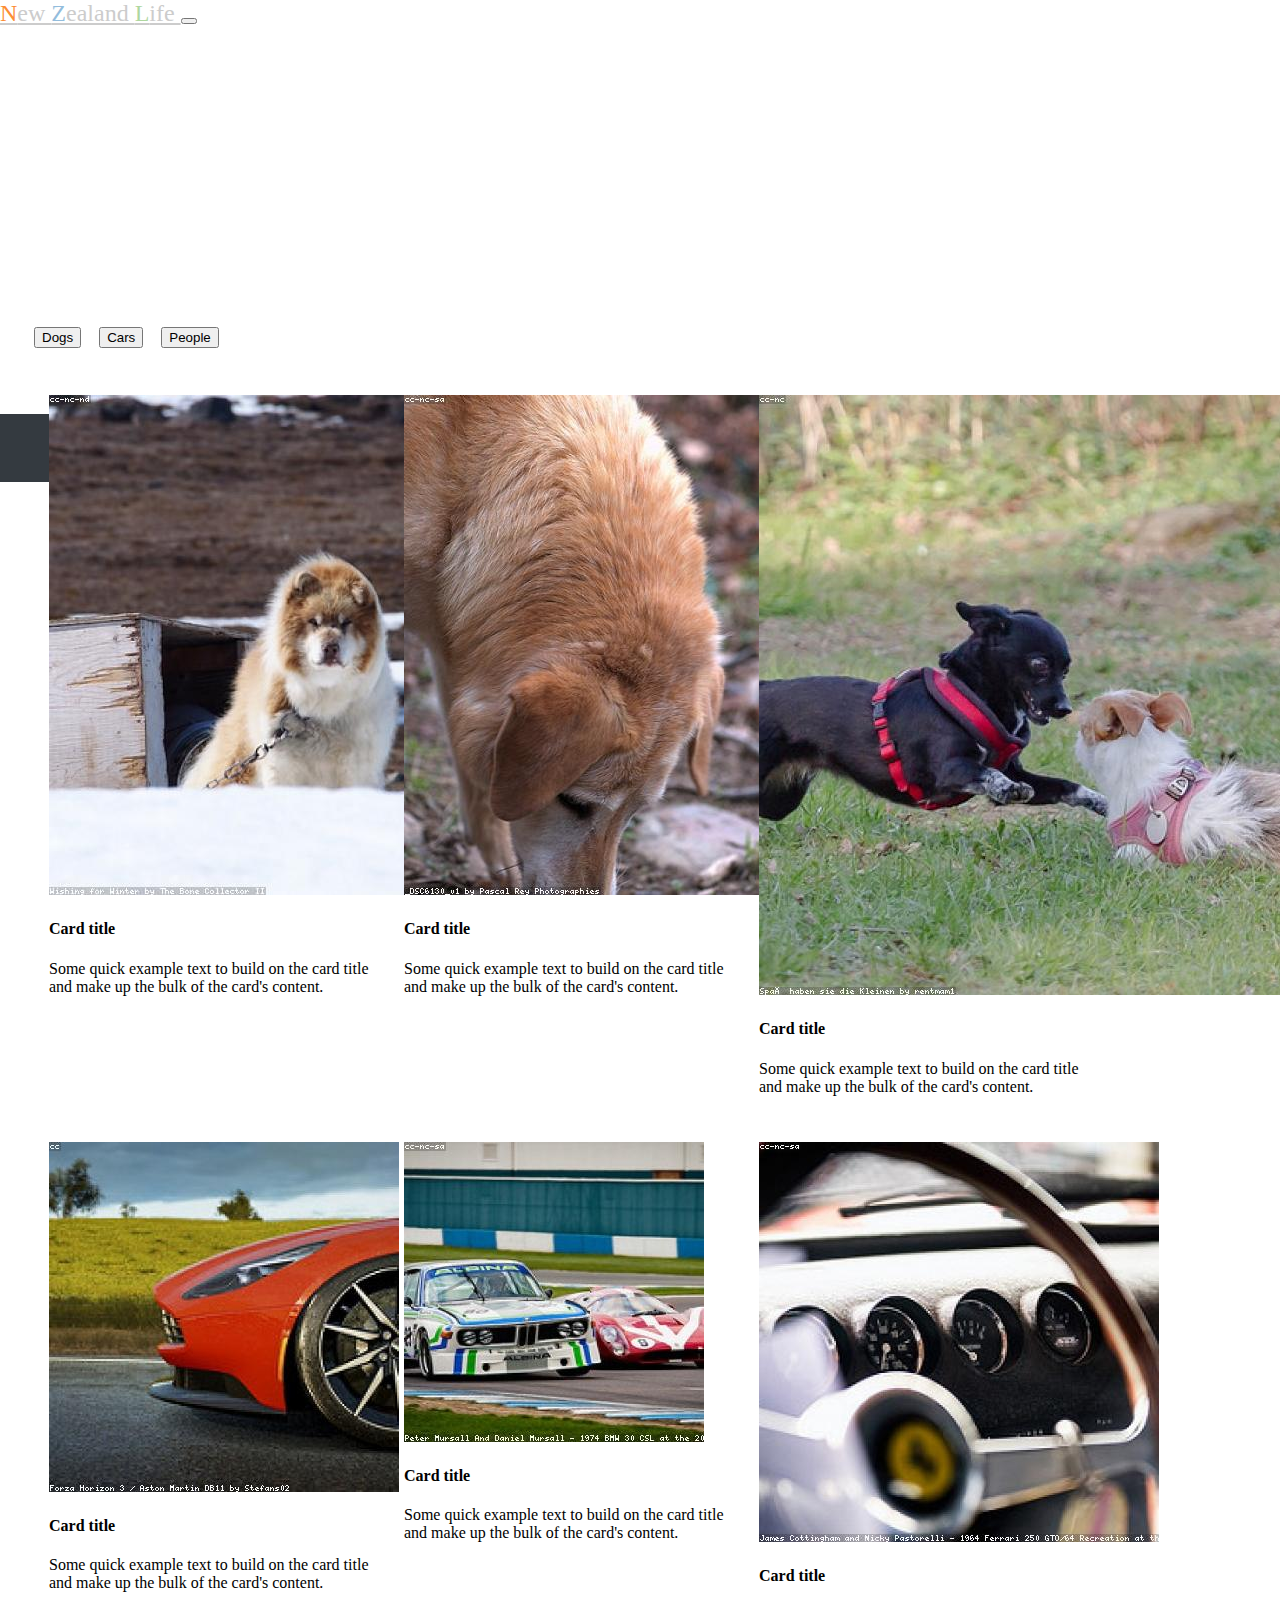
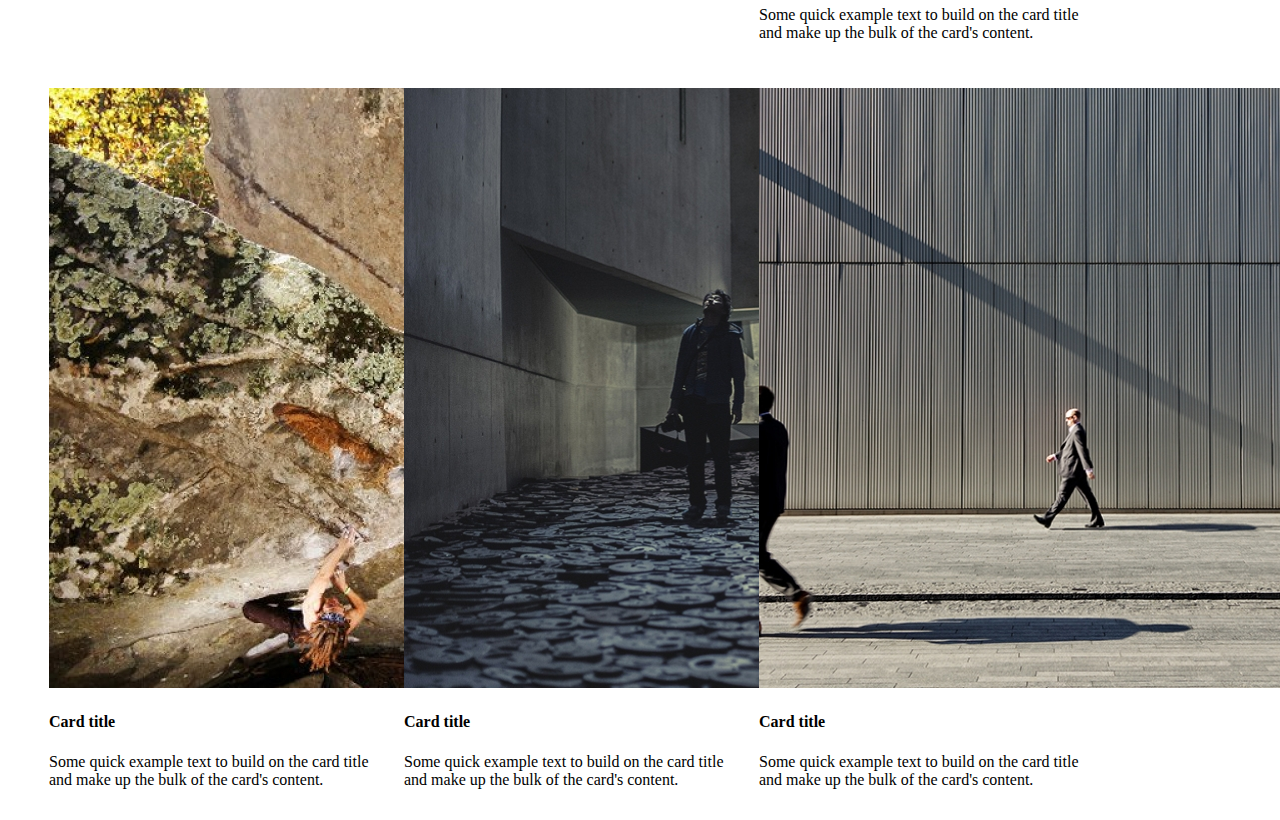
<file: bootstrap/index.html>
<!doctype html>
<html lang="en">
    <head>
        <meta charset="utf-8">
        <meta name="viewport" content="width=device-width, initial-scale=1.0, shrink-to-fit=no">
        <title>Comp5007 Assessment01 - 10013041</title>
        
        <link rel="stylesheet" href="https://maxcdn.bootstrapcdn.com/bootstrap/4.0.0-beta/css/bootstrap.min.css" integrity="sha384-/Y6pD6FV/Vv2HJnA6t+vslU6fwYXjCFtcEpHbNJ0lyAFsXTsjBbfaDjzALeQsN6M" crossorigin="anonymous">
        <link rel="stylesheet" href="./css/styles.css" type="text/css" >
    </head>

    <body>
        <div class="navbar navbar-dark bg-dark">
            <div class="container d-flex justify-content-between">
                <a href="#" class="navbar-brand">
                    <span class="title_1st_letter">N</span>ew
                    <span class="title_2st_letter">Z</span>ealand
                    <span class="title_3st_letter">L</span>ife
                </a>
                <button class="navbar-toggler" type="button" data-toggle="collapse" data-target="#navbarHeader" aria-controls="navbarHeader" aria-expanded="false" aria-label="Toggle navigation">
                <span class="navbar-toggler-icon"></span>
                </button>
            </div>
        </div>
        
        <!--// Text Container start -->
        <section class="jumbotron text-center text_section">
            <div class="container">
                <div class="famous_words">
                <p class="lead text-muted">The true faith discovered was When painted panel, statuary, Glass-mosaic, window-glass, Amended what was told awry By some peasant gospeler.</p>
                <p class="lead text-muted name">William Butler Yeats</p>
                </div>

                <div class="famous_words">
                <p class="lead text-muted">As we read the school reports on our children, we realize a sense of relief, that can rise to delight, that, thank Heaven, nobody is reporting in this fashion on us.</p>
                <p class="lead text-muted name">John Boynton Priestley</p>
                </div>
                
                <div class="famous_words">
                <p class="lead text-muted">Television has proved that people will look at anything rather than each other.</p>
                <p class="lead text-muted name">Ann Landers</p>
                </div>
                
                <div class="famous_words">
                <p class="lead text-muted">Get money, still get money, boy, no matter by what means.</p>
                <p class="lead text-muted name">Ben Jonson</p>
                </div>
                
                <div class="famous_words">
                <p class="lead text-muted">No man but a blockhead ever wrote except for money.</p>
                <p class="lead text-muted name">Samuel Johnson</p>
                </div>
                
                <div class="famous_words">
                <p class="lead text-muted">Every great and commanding movement in the annals of the world is the triumph of enthusiasm. Nothing great was ever achieved without it.</p>
                <p class="lead text-muted name">Ralph Waldo Emerson</p>
                </div>
                
                <div class="famous_words">
                <p class="lead text-muted">People can be more forgiving than you can imagine. But you have to forgive yourself. Let go of what's bitter and move on.</p>
                <p class="lead text-muted name">Bill William Henry Cosby</p>
                </div>

                <div class="famous_words">
                <p class="lead text-muted">Honor's a thing too subtle for wisdom; if honor lie in eating, he's right honorable.</p>
                <p class="lead text-muted name">Francis Beaumont</p>
                </div>

                <div class="famous_words">
                <p class="lead text-muted">BEHAVIOR, n. Conduct, as determined, not by principle, but by breeding.</p>
                <p class="lead text-muted name">Ambrose Gwinett Bierce</p>
                </div>

                <div class="famous_words">
                <p class="lead text-muted">I tell you that as long as I can conceive something better than myself I cannot be easy unless I am striving to bring it in to existence or clearing the way for it.</p>
                <p class="lead text-muted name">George Bernard Shaw</p>
                </div>
            </div>
        </section>
        
        <!--// Album Container start -->
        <div class="album text-muted">
            <div class="container">

                <a href="#dogs"><button type="button" class="btn btn-outline-secondary">Dogs</button></a>
                <a href="#cars"><button type="button" class="btn btn-outline-secondary">Cars</button></a>
                <a href="#people"><button type="button" class="btn btn-outline-secondary">People</button></a>

                <!-- Dogs -->
                <div id="dogs" class="row">
                    <div class="sub_row">
                        <div class="card">
                            <img class="card-img-top" src="../images/dogs/dogs01.jpg" alt="Card image cap">
                            <div class="card-body">
                                <h4 class="card-title">Card title</h4>
                                <p class="card-text">Some quick example text to build on the card title and make up the bulk of the card's content.</p>
                            </div>
                        </div>

                        <div class="card">
                            <img class="card-img-top" src="../images/dogs/dogs02.jpg" alt="Card image cap">
                            <div class="card-body">
                                <h4 class="card-title">Card title</h4>
                                <p class="card-text">Some quick example text to build on the card title and make up the bulk of the card's content.</p>
                            </div>
                        </div>
                    
                        <div class="card">
                            <img class="card-img-top" src="../images/dogs/dogs03.jpg" alt="Card image cap">
                            <div class="card-body">
                                <h4 class="card-title">Card title</h4>
                                <p class="card-text">Some quick example text to build on the card title and make up the bulk of the card's content.</p>
                            </div>
                        </div>
                    </div>

                    <div class="sub_row">
                        <div class="card">
                            <img class="card-img-top" src="../images/dogs/dogs04.jpg" alt="Card image cap">
                            <div class="card-body">
                                <h4 class="card-title">Card title</h4>
                                <p class="card-text">Some quick example text to build on the card title and make up the bulk of the card's content.</p>
                            </div>
                        </div>
    
                        <div class="card">
                            <img class="card-img-top" src="../images/dogs/dogs05.jpg" alt="Card image cap">
                            <div class="card-body">
                                <h4 class="card-title">Card title</h4>
                                <p class="card-text">Some quick example text to build on the card title and make up the bulk of the card's content.</p>
                            </div>
                        </div>
                        
                        <div class="card">
                            <img class="card-img-top" src="../images/dogs/dogs06.jpg" alt="Card image cap">
                            <div class="card-body">
                                <h4 class="card-title">Card title</h4>
                                <p class="card-text">Some quick example text to build on the card title and make up the bulk of the card's content.</p>
                            </div>
                        </div>
                    </div>
                </div>

                

                <!-- Cars -->
                <div id="cars" class="row">
                    <div class="sub_row">
                        <div class="card">
                            <img class="card-img-top" src="../images/cars/cars01.jpg" alt="Card image cap">
                            <div class="card-body">
                                <h4 class="card-title">Card title</h4>
                                <p class="card-text">Some quick example text to build on the card title and make up the bulk of the card's content.</p>
                            </div>
                        </div>

                        <div class="card">
                            <img class="card-img-top" src="../images/cars/cars02.jpg" alt="Card image cap">
                            <div class="card-body">
                                <h4 class="card-title">Card title</h4>
                                <p class="card-text">Some quick example text to build on the card title and make up the bulk of the card's content.</p>
                            </div>
                        </div>
                        
                        <div class="card">
                            <img class="card-img-top" src="../images/cars/cars03.jpg" alt="Card image cap">
                            <div class="card-body">
                                <h4 class="card-title">Card title</h4>
                                <p class="card-text">Some quick example text to build on the card title and make up the bulk of the card's content.</p>
                            </div>
                        </div>
                    </div>

                    <div class="sub_row">
                        <div class="card">
                            <img class="card-img-top" src="../images/cars/cars04.jpg" alt="Card image cap">
                            <div class="card-body">
                                <h4 class="card-title">Card title</h4>
                                <p class="card-text">Some quick example text to build on the card title and make up the bulk of the card's content.</p>
                            </div>
                        </div>

                        <div class="card">
                            <img class="card-img-top" src="../images/cars/cars05.jpg" alt="Card image cap">
                            <div class="card-body">
                                <h4 class="card-title">Card title</h4>
                                <p class="card-text">Some quick example text to build on the card title and make up the bulk of the card's content.</p>
                            </div>
                        </div>
                        
                        <div class="card">
                            <img class="card-img-top" src="../images/cars/cars06.jpg" alt="Card image cap">
                            <div class="card-body">
                                <h4 class="card-title">Card title</h4>
                                <p class="card-text">Some quick example text to build on the card title and make up the bulk of the card's content.</p>
                            </div>
                        </div>
                    </div>

                    <div class="sub_row">
                        <div class="card">
                            <img class="card-img-top" src="../images/cars/cars07.jpg" alt="Card image cap">
                            <div class="card-body">
                                <h4 class="card-title">Card title</h4>
                                <p class="card-text">Some quick example text to build on the card title and make up the bulk of the card's content.</p>
                            </div>
                        </div>

                        <div class="card">
                            <img class="card-img-top" src="../images/cars/cars08.jpg" alt="Card image cap">
                            <div class="card-body">
                                <h4 class="card-title">Card title</h4>
                                <p class="card-text">Some quick example text to build on the card title and make up the bulk of the card's content.</p>
                            </div>
                        </div>
                        
                        <div class="card">
                            <img class="card-img-top" src="../images/cars/cars09.jpg" alt="Card image cap">
                            <div class="card-body">
                                <h4 class="card-title">Card title</h4>
                                <p class="card-text">Some quick example text to build on the card title and make up the bulk of the card's content.</p>
                            </div>
                        </div>
                    </div>
                </div>

                <!-- People -->
                <div id="people" class="row">
                    <div class="sub_row">
                        <div class="card">
                            <img class="card-img-top" src="../images/people/people01.jpeg" alt="Card image cap">
                            <div class="card-body">
                                <h4 class="card-title">Card title</h4>
                                <p class="card-text">Some quick example text to build on the card title and make up the bulk of the card's content.</p>
                            </div>
                        </div>

                        <div class="card">
                            <img class="card-img-top" src="../images/people/people02.jpeg" alt="Card image cap">
                            <div class="card-body">
                                <h4 class="card-title">Card title</h4>
                                <p class="card-text">Some quick example text to build on the card title and make up the bulk of the card's content.</p>
                            </div>
                        </div>
                        
                        <div class="card">
                            <img class="card-img-top" src="../images/people/people03.jpeg" alt="Card image cap">
                            <div class="card-body">
                                <h4 class="card-title">Card title</h4>
                                <p class="card-text">Some quick example text to build on the card title and make up the bulk of the card's content.</p>
                            </div>
                        </div>
                    </div>

                    <div class="sub_row">
                        <div class="card">
                            <img class="card-img-top" src="../images/people/people08.jpeg" alt="Card image cap">
                            <div class="card-body">
                                <h4 class="card-title">Card title</h4>
                                <p class="card-text">Some quick example text to build on the card title and make up the bulk of the card's content.</p>
                            </div>
                        </div>

                        <div class="card">
                            <img class="card-img-top" src="../images/people/people09.png" alt="Card image cap">
                            <div class="card-body">
                                <h4 class="card-title">Card title</h4>
                                <p class="card-text">Some quick example text to build on the card title and make up the bulk of the card's content.</p>
                            </div>
                        </div>
                        
                        <div class="card">
                            <img class="card-img-top" src="../images/people/people10.jpeg" alt="Card image cap">
                            <div class="card-body">
                                <h4 class="card-title">Card title</h4>
                                <p class="card-text">Some quick example text to build on the card title and make up the bulk of the card's content.</p>
                            </div>
                        </div>
                    </div>
                </div>
            </div>
        </div>
    </body>
</html>
</file>
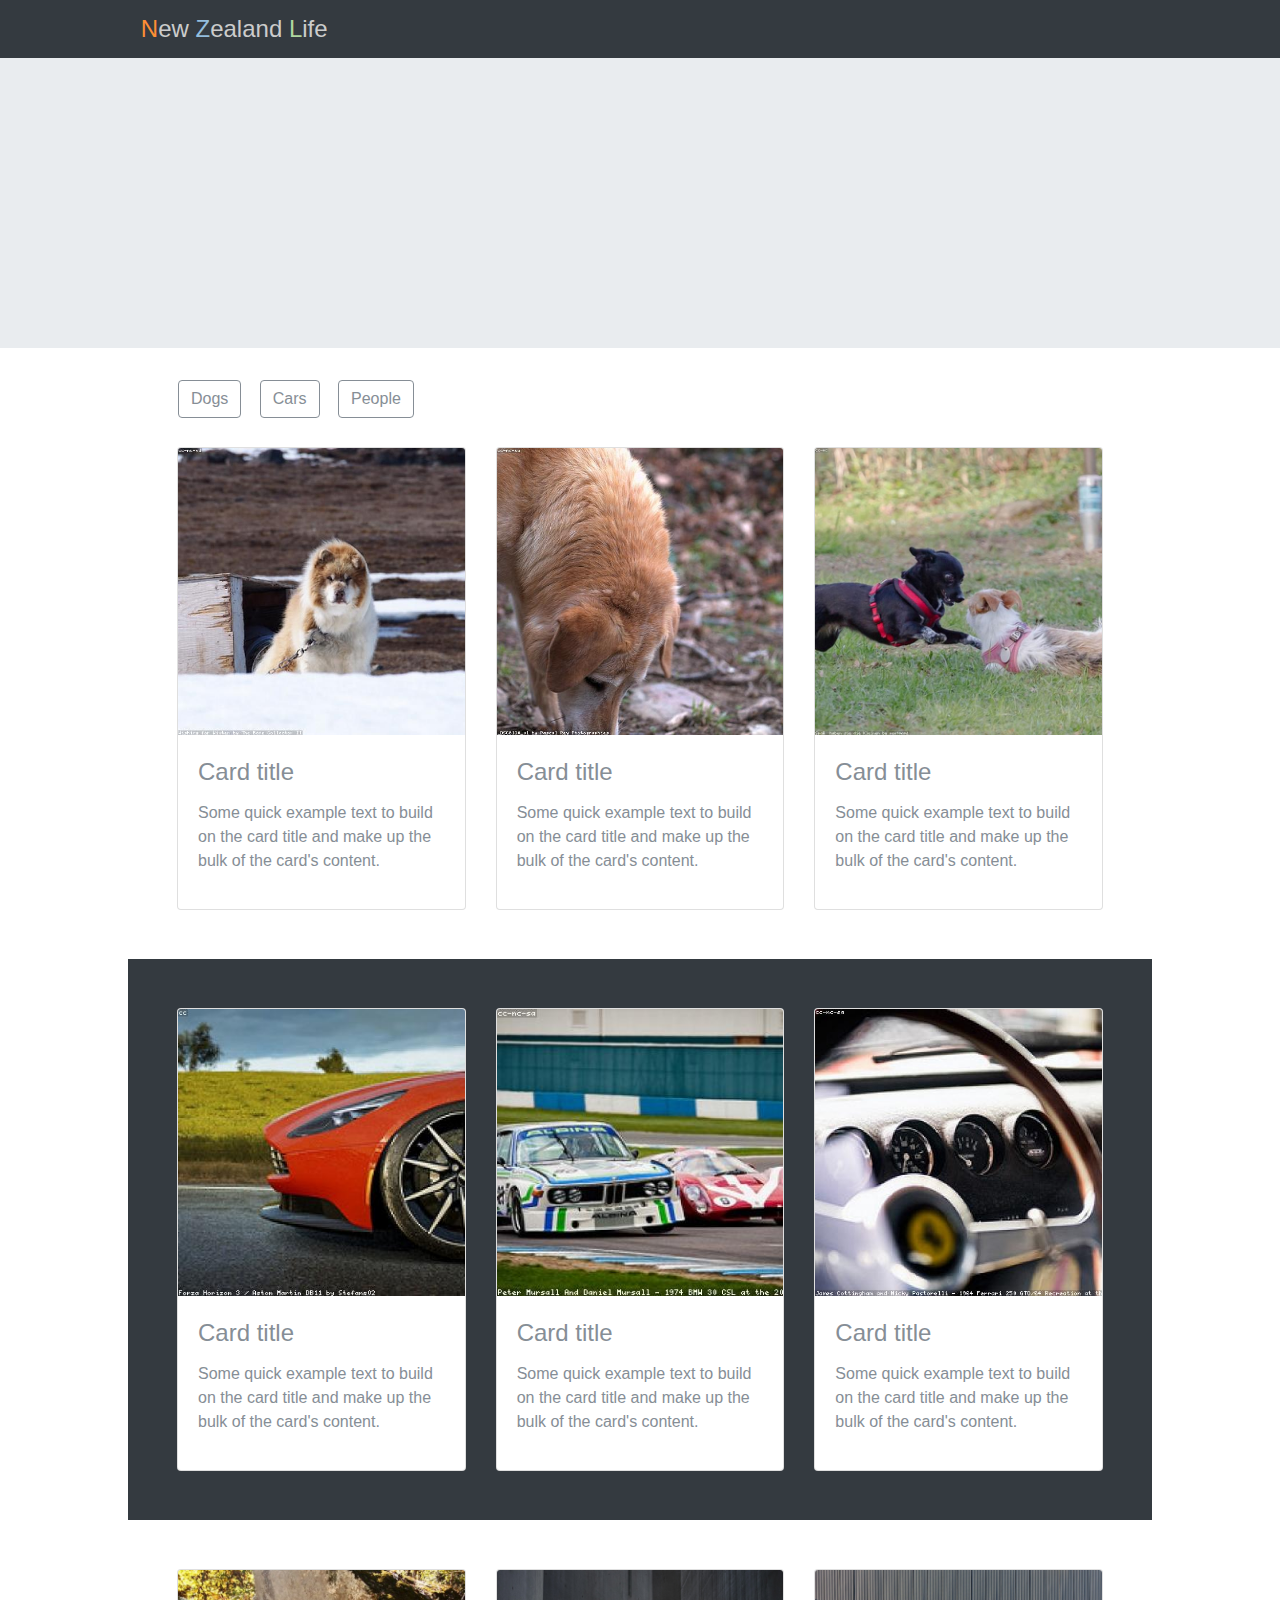
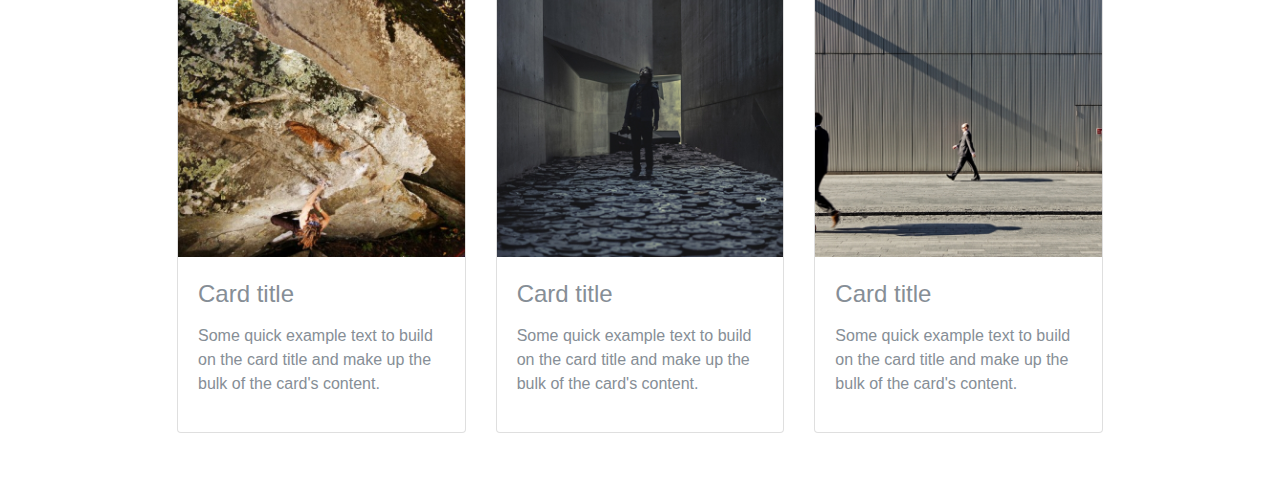
<file: manual/index.html>
<!doctype html>
<html lang="en">
    <head>
        <meta charset="utf-8">
        <meta name="viewport" content="width=device-width, initial-scale=1.0, shrink-to-fit=no">
        <title>Comp5007 Assessment01 - 10013041</title>

        <link rel="stylesheet" href="./css/styles.css" type="text/css" >
    </head>

    <body>
        <div class="navbar">
            <div class="container">
                <a href="#" class="navbar_brand">
                    <span class="title_1st_letter">N</span>ew
                    <span class="title_2st_letter">Z</span>ealand
                    <span class="title_3st_letter">L</span>ife
                </a>
            </div>
        </div>
        
        <!--// Text Container start -->
        <section class="text_section">
            <div class="container">
                <div class="famous_words">
                <p class="words">The true faith discovered was When painted panel, statuary, Glass-mosaic, window-glass, Amended what was told awry By some peasant gospeler.</p>
                <p class="name">William Butler Yeats</p>
                </div>

                <div class="famous_words">
                <p class="words">As we read the school reports on our children, we realize a sense of relief, that can rise to delight, that, thank Heaven, nobody is reporting in this fashion on us.</p>
                <p class="name">John Boynton Priestley</p>
                </div>
                
                <div class="famous_words">
                <p class="words">Television has proved that people will look at anything rather than each other.</p>
                <p class="name">Ann Landers</p>
                </div>
                
                <div class="famous_words">
                <p class="words">Get money, still get money, boy, no matter by what means.</p>
                <p class="name">Ben Jonson</p>
                </div>
                
                <div class="famous_words">
                <p class="words">No man but a blockhead ever wrote except for money.</p>
                <p class="name">Samuel Johnson</p>
                </div>
                
                <div class="famous_words">
                <p class="words">Every great and commanding movement in the annals of the world is the triumph of enthusiasm. Nothing great was ever achieved without it.</p>
                <p class="name">Ralph Waldo Emerson</p>
                </div>
                
                <div class="famous_words">
                <p class="words">People can be more forgiving than you can imagine. But you have to forgive yourself. Let go of what's bitter and move on.</p>
                <p class="name">Bill William Henry Cosby</p>
                </div>

                <div class="famous_words">
                <p class="words">Honor's a thing too subtle for wisdom; if honor lie in eating, he's right honorable.</p>
                <p class="name">Francis Beaumont</p>
                </div>

                <div class="famous_words">
                <p class="words">BEHAVIOR, n. Conduct, as determined, not by principle, but by breeding.</p>
                <p class="name">Ambrose Gwinett Bierce</p>
                </div>

                <div class="famous_words">
                <p class="words">I tell you that as long as I can conceive something better than myself I cannot be easy unless I am striving to bring it in to existence or clearing the way for it.</p>
                <p class="name">George Bernard Shaw</p>
                </div>
            </div>
        </section>
        
        <!--// Album Container start -->
        <div class="album">
            <div class="container">

                <a href="#dogs"><button type="button" class="btn">Dogs</button></a>
                <a href="#cars"><button type="button" class="btn">Cars</button></a>
                <a href="#people"><button type="button" class="btn">People</button></a>

                <!-- Dogs -->
                <div id="dogs" class="row">
                    <div class="sub_row">
                        <div class="card">
                            <img class="card_img" src="../images/dogs/dogs01.jpg" alt="Card image cap">
                            <div class="card_body">
                                <h4 class="card_title">Card title</h4>
                                <p class="card_text">Some quick example text to build on the card title and make up the bulk of the card's content.</p>
                            </div>
                        </div>

                        <div class="card">
                            <img class="card_img" src="../images/dogs/dogs02.jpg" alt="Card image cap">
                            <div class="card_body">
                                <h4 class="card_title">Card title</h4>
                                <p class="card_text">Some quick example text to build on the card title and make up the bulk of the card's content.</p>
                            </div>
                        </div>
                    
                        <div class="card">
                            <img class="card_img" src="../images/dogs/dogs03.jpg" alt="Card image cap">
                            <div class="card_body">
                                <h4 class="card_title">Card title</h4>
                                <p class="card_text">Some quick example text to build on the card title and make up the bulk of the card's content.</p>
                            </div>
                        </div>
                    </div>

                    <div class="sub_row">
                        <div class="card">
                            <img class="card_img" src="../images/dogs/dogs04.jpg" alt="Card image cap">
                            <div class="card_body">
                                <h4 class="card_title">Card title</h4>
                                <p class="card_text">Some quick example text to build on the card title and make up the bulk of the card's content.</p>
                            </div>
                        </div>
    
                        <div class="card">
                            <img class="card_img" src="../images/dogs/dogs05.jpg" alt="Card image cap">
                            <div class="card_body">
                                <h4 class="card_title">Card title</h4>
                                <p class="card_text">Some quick example text to build on the card title and make up the bulk of the card's content.</p>
                            </div>
                        </div>
                        
                        <div class="card">
                            <img class="card_img" src="../images/dogs/dogs06.jpg" alt="Card image cap">
                            <div class="card_body">
                                <h4 class="card_title">Card title</h4>
                                <p class="card_text">Some quick example text to build on the card title and make up the bulk of the card's content.</p>
                            </div>
                        </div>
                    </div>
                </div>

                

                <!-- Cars -->
                <div id="cars" class="row">
                    <div class="sub_row">
                        <div class="card">
                            <img class="card_img" src="../images/cars/cars01.jpg" alt="Card image cap">
                            <div class="card_body">
                                <h4 class="card_title">Card title</h4>
                                <p class="card_text">Some quick example text to build on the card title and make up the bulk of the card's content.</p>
                            </div>
                        </div>

                        <div class="card">
                            <img class="card_img" src="../images/cars/cars02.jpg" alt="Card image cap">
                            <div class="card_body">
                                <h4 class="card_title">Card title</h4>
                                <p class="card_text">Some quick example text to build on the card title and make up the bulk of the card's content.</p>
                            </div>
                        </div>
                        
                        <div class="card">
                            <img class="card_img" src="../images/cars/cars03.jpg" alt="Card image cap">
                            <div class="card_body">
                                <h4 class="card_title">Card title</h4>
                                <p class="card_text">Some quick example text to build on the card title and make up the bulk of the card's content.</p>
                            </div>
                        </div>
                    </div>

                    <div class="sub_row">
                        <div class="card">
                            <img class="card_img" src="../images/cars/cars04.jpg" alt="Card image cap">
                            <div class="card_body">
                                <h4 class="card_title">Card title</h4>
                                <p class="card_text">Some quick example text to build on the card title and make up the bulk of the card's content.</p>
                            </div>
                        </div>

                        <div class="card">
                            <img class="card_img" src="../images/cars/cars05.jpg" alt="Card image cap">
                            <div class="card_body">
                                <h4 class="card_title">Card title</h4>
                                <p class="card_text">Some quick example text to build on the card title and make up the bulk of the card's content.</p>
                            </div>
                        </div>
                        
                        <div class="card">
                            <img class="card_img" src="../images/cars/cars06.jpg" alt="Card image cap">
                            <div class="card_body">
                                <h4 class="card_title">Card title</h4>
                                <p class="card_text">Some quick example text to build on the card title and make up the bulk of the card's content.</p>
                            </div>
                        </div>
                    </div>

                    <div class="sub_row">
                        <div class="card">
                            <img class="card_img" src="../images/cars/cars07.jpg" alt="Card image cap">
                            <div class="card_body">
                                <h4 class="card_title">Card title</h4>
                                <p class="card_text">Some quick example text to build on the card title and make up the bulk of the card's content.</p>
                            </div>
                        </div>

                        <div class="card">
                            <img class="card_img" src="../images/cars/cars08.jpg" alt="Card image cap">
                            <div class="card_body">
                                <h4 class="card_title">Card title</h4>
                                <p class="card_text">Some quick example text to build on the card title and make up the bulk of the card's content.</p>
                            </div>
                        </div>
                        
                        <div class="card">
                            <img class="card_img" src="../images/cars/cars09.jpg" alt="Card image cap">
                            <div class="card_body">
                                <h4 class="card_title">Card title</h4>
                                <p class="card_text">Some quick example text to build on the card title and make up the bulk of the card's content.</p>
                            </div>
                        </div>
                    </div>
                </div>

                <!-- People -->
                <div id="people" class="row">
                    <div class="sub_row">
                        <div class="card">
                            <img class="card_img" src="../images/people/people01.jpeg" alt="Card image cap">
                            <div class="card_body">
                                <h4 class="card_title">Card title</h4>
                                <p class="card_text">Some quick example text to build on the card title and make up the bulk of the card's content.</p>
                            </div>
                        </div>

                        <div class="card">
                            <img class="card_img" src="../images/people/people02.jpeg" alt="Card image cap">
                            <div class="card_body">
                                <h4 class="card_title">Card title</h4>
                                <p class="card_text">Some quick example text to build on the card title and make up the bulk of the card's content.</p>
                            </div>
                        </div>
                        
                        <div class="card">
                            <img class="card_img" src="../images/people/people03.jpeg" alt="Card image cap">
                            <div class="card_body">
                                <h4 class="card_title">Card title</h4>
                                <p class="card_text">Some quick example text to build on the card title and make up the bulk of the card's content.</p>
                            </div>
                        </div>
                    </div>

                    <div class="sub_row">
                        <div class="card">
                            <img class="card_img" src="../images/people/people08.jpeg" alt="Card image cap">
                            <div class="card_body">
                                <h4 class="card_title">Card title</h4>
                                <p class="card_text">Some quick example text to build on the card title and make up the bulk of the card's content.</p>
                            </div>
                        </div>

                        <div class="card">
                            <img class="card_img" src="../images/people/people09.png" alt="Card image cap">
                            <div class="card_body">
                                <h4 class="card_title">Card title</h4>
                                <p class="card_text">Some quick example text to build on the card title and make up the bulk of the card's content.</p>
                            </div>
                        </div>
                        
                        <div class="card">
                            <img class="card_img" src="../images/people/people10.jpeg" alt="Card image cap">
                            <div class="card_body">
                                <h4 class="card_title">Card title</h4>
                                <p class="card_text">Some quick example text to build on the card title and make up the bulk of the card's content.</p>
                            </div>
                        </div>
                    </div>
                </div>
            </div>
        </div>
    </body>
</html>
</file>
<file: bootstrap/css/styles.css>
html, body { padding:0px; margin:0px; }

/*******************************
     Nav. Bar
 *******************************/
a.navbar-brand { color:#ccc !important; font-size: 24px; }
.title_1st_letter { color: #FD8E35;  }
.title_2st_letter { color: #93bddd; }
.title_3st_letter { color: #afd79f; }

/*******************************
     Texts Container
 *******************************/
.text_section { height: 300px; }
.text_section .container {
    position: relative;
    height: 150px;
    padding: 0px;
}
.famous_words {
    position: absolute;
    width: 100%;
    height: 120px;
}

.famous_words p:nth-child(1) {
    font-size:34px;
    color: #888E94 !important;
}

.famous_words p:nth-child(2) {
    font-size:24px;
    color: #bcc3ca !important;
}

.famous_words p.lead {
    font-weight: 200 !important;
}

/*******************************
     Album Container
 *******************************/
.album .container a:nth-child(1) { margin-left: 34px; }
.album .container button {
    margin-bottom: -20px;
    margin-right: 14px;
    cursor: pointer;
}

.row { padding:34px; }   /* to place the container in the center */
.row#cars { background: #343a40; }
.row .sub_row:nth-child(2),
.row .sub_row:nth-child(3){ display: none; }

.row:hover { cursor: pointer; background:#ccc; }
.row:hover .sub_row:nth-child(2),
.row:hover .sub_row:nth-child(3){ display: block; }

.card {
    float:left;
    width:325px;
    margin:15px;
}
.card:hover { border: 4px solid #B0BE78; }
.card:active { 
    margin:10px;
    width:335px;
}

/*******************************
      Responsive page
 *******************************/

/* the traditional smartphone portrait & landscape */
@media screen and (min-width:0px) and (max-width:480px)
{
    .famous_words p:nth-child(1) { font-size:24px; }
    .album .container {
        margin: 0px;
        padding: 0px;
        width: 100%;
    }
    .row {
        padding:0px;
        margin:0px;
        width:100%;
    }
    .row:hover { background: unset; } 
    .card {
        float: none;
        width:85%;
        margin:40px auto;
    }
    .card:active { 
        margin:40px auto;
        width:86%;
    }
}

/* common style for smartphone and 1 Column Layout */
@media screen and (max-width:1000px)
{
    .row .sub_row { display: block !important; }
}

/* 1 Column Layout */
@media screen and (min-width:480px) and (max-width:1000px)
{
    .famous_words p:nth-child(1) { font-size:24px; }
    .album .container { width: 425px; }
    .row .sub_row { display: block; }
}

/* 2 Column Layout */
@media screen and (min-width:1000px) and (max-width:1210px)
{
    .famous_words p:nth-child(1) { font-size:30px; }
    .album .container { width: 780px; }
}

/*******************************
      ANIMATION of TEXT
 *******************************/
.famous_words { opacity: 0; }
.famous_words:nth-child(1) { -webkit-animation:text_animation1 25s linear infinite; }
.famous_words:nth-child(2) { -webkit-animation:text_animation2 25s linear infinite; }
.famous_words:nth-child(3) { -webkit-animation:text_animation3 25s linear infinite; }
.famous_words:nth-child(4) { -webkit-animation:text_animation4 25s linear infinite; }
.famous_words:nth-child(5) { -webkit-animation:text_animation5 25s linear infinite; }
.famous_words:nth-child(6) { -webkit-animation:text_animation6 25s linear infinite; }
.famous_words:nth-child(7) { -webkit-animation:text_animation7 25s linear infinite; }
.famous_words:nth-child(8) { -webkit-animation:text_animation8 25s linear infinite; }
.famous_words:nth-child(9) { -webkit-animation:text_animation9 25s linear infinite; }
.famous_words:nth-child(10) { -webkit-animation:text_animation10 25s linear infinite; }

@-webkit-keyframes text_animation1 {
    0%  { top: 0px;     opacity: 1; z-index: 0; } /* stop */
    7.5% { top: 0px;    opacity: 1; z-index: 0; } /* stop */
    9.5% { top: 60px;   opacity: 0; z-index: 0; } /* fade out */
    10% { top: -20px;   opacity: 0; z-index: -1; }/* reset */
    93% { top: -20px;   opacity: 0; z-index: -1; }
    100% { top: 0px;    opacity: 1; z-index: 0; }
}

@-webkit-keyframes text_animation2 {
    0%  { top: -20px;  opacity: 0; z-index: -1; }
    7.5% { top: -20px; opacity: 0; z-index: -1; } /* fade in */
    9.5% { top: 0px;   opacity: 1; z-index: 0; }  /* stop */
    17% { top: 0px;    opacity: 1; z-index: 0; }  /* stop */
    19% { top: 60px;   opacity: 0; z-index: 0; } /* fade out */
    20% { top: -20px;  opacity: 0; z-index: -1; } /* reset */
}

@-webkit-keyframes text_animation3 {
    0%  { top: -20px;  opacity: 0; z-index: -1; }
    17% { top: -20px;  opacity: 0; z-index: -1; } /* fade in */
    19% { top: 0px;    opacity: 1; z-index: 0; }  /* stop */
    26.5% { top: 0px;  opacity: 1; z-index: 0; }  /* stop */
    28.5% { top: 60px; opacity: 0; z-index: 0; } /* fade out */
    29% { top: -20px;  opacity: 0; z-index: -1; } /* reset */
}

@-webkit-keyframes text_animation4 {
    0%  { top: -20px;   opacity: 0; z-index: -1; }
    26.5% { top: -20px; opacity: 0; z-index: -1; } /* fade in */
    28.5% { top: 0px;   opacity: 1; z-index: 0; }  /* stop */
    36% { top: 0px;     opacity: 1; z-index: 0; }  /* stop */
    38% { top: 60px;    opacity: 0; z-index: 0; } /* fade out */
    39% { top: -20px;   opacity: 0; z-index: -1; }
}

@-webkit-keyframes text_animation5 {
    0%  { top: -20px;  opacity: 0; z-index: -1; }
    36% { top: -20px;  opacity: 0; z-index: -1; } /* fade in */
    38% { top: 0px;    opacity: 1; z-index: 0; }  /* stop */
    45.5% { top: 0px;  opacity: 1; z-index: 0; }  /* stop */
    47.5% { top: 60px; opacity: 0; z-index: 0; } /* fade out */
    48% { top: -20px;  opacity: 0; z-index: -1; }
}

@-webkit-keyframes text_animation6 {
    0%  { top: -20px;   opacity: 0; z-index: -1; }
    45.5% { top: -20px; opacity: 0; z-index: -1; } /* fade in */
    47.5% { top: 0px;   opacity: 1; z-index: 0; }  /* stop */
    55% { top: 0px;     opacity: 1; z-index: 0; }  /* stop */
    57% { top: 60px;    opacity: 0; z-index: 0; } /* fade out */
    58% { top: -20px;   opacity: 0; z-index: -1; }
}

@-webkit-keyframes text_animation7 {
    0%  { top: -20px;  opacity: 0; z-index: -1; }
    55% { top: -20px;  opacity: 0; z-index: -1; } /* fade in */
    57% { top: 0px;    opacity: 1; z-index: 0; }  /* stop */
    64.5% { top: 0px;  opacity: 1; z-index: 0; }  /* stop */
    66.5% { top: 60px; opacity: 0; z-index: 0; } /* fade out */
    67% { top: -20px;  opacity: 0; z-index: -1; }
}

@-webkit-keyframes text_animation8 {
    0%  { top: -20px;   opacity: 0; z-index: -1; }
    64.5% { top: -20px; opacity: 0; z-index: -1; } /* fade in */
    66.5% { top: 0px;   opacity: 1; z-index: 0; }  /* stop */
    74% { top: 0px;     opacity: 1; z-index: 0; }  /* stop */
    76% { top: 60px;    opacity: 0; z-index: 0; } /* fade out */
    77% { top: -20px;   opacity: 0; z-index: -1; }
}

@-webkit-keyframes text_animation9 {
    0%  { top: -20px;  opacity: 0; z-index: -1; }
    74% { top: -20px;  opacity: 0; z-index: -1; } /* fade in */
    76% { top: 0px;    opacity: 1; z-index: 0; }  /* stop */
    83.5% { top: 0px;  opacity: 1; z-index: 0; }  /* stop */
    85.5% { top: 60px; opacity: 0; z-index: 0; } /* fade out */
    86% { top: -20px;  opacity: 0; z-index: -1; }
}

@-webkit-keyframes text_animation10 {
    0%  { top: -20px;   opacity: 0; z-index: -1; }
    83.5% { top: -20px; opacity: 0; z-index: -1; } /* fade in */
    85.5% { top: 0px;   opacity: 1; z-index: 0; }  /* stop */
    93% { top: 0px;     opacity: 1; z-index: 0; }  /* stop */
    97% { top: 60px;    opacity: 0; z-index: 0; } /* fade out */
    100% { top: -20px;  opacity: 0; z-index: -1; }
}
</file>
<file: manual/css/styles.css>
:root{
    --cor-1st-letter : #fd8e35;
    --cor-2nd-letter : #93bddd;
    --cor-3rd-letter : #afd79f;
}

html, body {
    width:100%;
    height:100%;
    padding:0px;
    margin:0px;
    font-family: -apple-system,BlinkMacSystemFont,"Segoe UI",Roboto,"Helvetica Neue",Arial,sans-serif;
}

/***************************************** Page Layout *****************************************/       

div.navbar { position:relative; padding: 15px 15px 15px 11%; }
    .navbar > div.container {}
        div.navbar_brand {}
            span.title_1st_letter {}
            span.title_2st_letter {}
            span.title_3st_letter {}

section.text_section { display: block; height: 200px; margin-bottom: 2rem; padding: 2% 10% 5%; }
    .text_section > div.container { position: relative; height: 100%; padding: 0px; }
        div.famous_words { position: absolute; width: 100%; height: 100%; }
            p.words {}
            p.name {}

div.album { position: relative; }
    .album > div.container { margin: 0px auto; padding:0 15px; width:80%; }
        .album > .container > a { }
            .album > .container > a > button { display: inline-block; margin-bottom: -20px; margin-right: 14px; }

        div.row { padding: 34px; margin:0 auto; }
            div.sub_row { display: flex; justify-content: center; }
                div.card { position: relative; width: 325px; margin: 15px; }
                    img.card_img { width:100%; }
                    div.card_body { padding: 1.25rem; }
                        h4.card_title { margin: 0 0 .75rem 0; }
                        p.card_text {}

/***************************************** Decoration *****************************************/       

/*******************************
     Nav. Bar
 *******************************/
.navbar {
    background-color: #343a40;
}

.navbar_brand {
    color: #ccc;
    font-size: 24px;
}

a.navbar_brand,
a.navbar_brand:active,
a.navbar_brand:hover,
a.navbar_brand:visited,
a.navbar_brand:focus
{
    text-decoration:none;
}

.title_1st_letter { color: var(--cor-1st-letter); }
.title_2st_letter { color: var(--cor-2nd-letter); }
.title_3st_letter { color: var(--cor-3rd-letter); }


/*******************************
     Texts Container
 *******************************/

.text_section {
    text-align: center;
    background-color: #e9ecef;
}

.famous_words {
    font-weight: 200;
    line-height: 1.5;
    color: #212529;
}

.famous_words p:nth-child(1) {
    font-size:34px;
    color: #888E94 !important;
}

.famous_words p:nth-child(2) {
    font-size:24px;
    color: #bcc3ca !important;
}

/*******************************
     Album Container
 *******************************/

 .album .container > a {
    text-decoration: none;
 } 

 .album .container a:nth-child(1) { margin-left: 50px; }

 .album button {
    cursor: pointer;

    color: #868e96;
    background-color: transparent;
    background-image: none;

    font-weight: 400;
    text-align: center;
    white-space: nowrap;
    vertical-align: middle;

    border: 1px solid #868e96;
    padding: .5rem .75rem;
    font-size: 1rem;
    line-height: 1.25;
    border-radius: .25rem;
 }
 
 .row#cars { background: #343a40; }
 .row .sub_row:nth-child(2),
 .row .sub_row:nth-child(3){ display: none; }
 
 .row:hover { cursor: pointer; background:#ccc; }
 .row:hover .sub_row:nth-child(2),
 .row:hover .sub_row:nth-child(3){ display: flex; }

 .card {
    background-color: #fff;
    background-clip: border-box;
    border: 1px solid rgba(0,0,0,.125);
    border-radius: .25rem;
 }

 .card:hover { border: 4px solid #B0BE78; }
 .card:active { 
     margin:10px;
     width:335px;
 }

 .card img {
    border-top-left-radius: calc(.25rem - 1px);
    border-top-right-radius: calc(.25rem - 1px);
 }

 .card_body {
    color: #868e96;
 }

 .card_title {
    font-family: inherit;
    font-weight: 500;
    line-height: 1.1;
    color: inherit;

    font-size: 1.5rem;
 }

 .card_text { line-height: 1.5; }

 
/*******************************
      Responsive page
 *******************************/

/* the traditional smartphone portrait & landscape */
@media screen and (min-width:0px) and (max-width:480px)
{
    .famous_words p:nth-child(1),
    .famous_words p:nth-child(2) {
        font-size:20px;
    }

    .album .container {
        margin: 0px  !important;
        padding: 0px !important;
        width: 100%  !important;
    }

    .row {
        padding:0px !important;
        margin:0px  !important;
        width:100%  !important;
    }

    .row:hover { background: unset; }
    .row .sub_row{ display: block !important; }
    .row#cars {
        padding-top:1% !important;
        padding-bottom: 1% !important;
    }

    .card {
        float: none;
        width:85% !important;
        margin:40px auto !important;
    }

    .card:active { 
        margin:40px auto !important;
        width:86% !important;
    }
}

/* common style for smartphone and 1 Column Layout */
@media screen and (max-width:1000px)
{   
    .row .sub_row { display: block; }
    .album .container { text-align: center; }
    .album .container a:nth-child(1) { margin-left: 0; }
    /*.row#cars { background: transparent; }*/
}

/* 1 Column Layout */
@media screen and (min-width:480px) and (max-width:1000px)
{
    .famous_words p:nth-child(1) { font-size:24px; }
    .album .container { width: 425px; }
    .row .sub_row {
        display: flex !important;
        flex-wrap: wrap;
    }
}

/* 2 Column Layout */
@media screen and (min-width:1000px) and (max-width:1210px)
{
    .famous_words p:nth-child(1) { font-size:30px; }
    .album .container { width: 780px; }
    .row .sub_row { display: flex; }
}



/*******************************
      ANIMATION of TEXT
 *******************************/

.famous_words { opacity: 0; }
.famous_words:nth-child(1) { -webkit-animation:text_animation1 25s linear infinite; }
.famous_words:nth-child(2) { -webkit-animation:text_animation2 25s linear infinite; }
.famous_words:nth-child(3) { -webkit-animation:text_animation3 25s linear infinite; }
.famous_words:nth-child(4) { -webkit-animation:text_animation4 25s linear infinite; }
.famous_words:nth-child(5) { -webkit-animation:text_animation5 25s linear infinite; }
.famous_words:nth-child(6) { -webkit-animation:text_animation6 25s linear infinite; }
.famous_words:nth-child(7) { -webkit-animation:text_animation7 25s linear infinite; }
.famous_words:nth-child(8) { -webkit-animation:text_animation8 25s linear infinite; }
.famous_words:nth-child(9) { -webkit-animation:text_animation9 25s linear infinite; }
.famous_words:nth-child(10) { -webkit-animation:text_animation10 25s linear infinite; }

@-webkit-keyframes text_animation1 {
    0%  { top: 0px;     opacity: 1; z-index: 0; } /* stop */
    7.5% { top: 0px;    opacity: 1; z-index: 0; } /* stop */
    9.5% { top: 60px;   opacity: 0; z-index: 0; } /* fade out */
    10% { top: -20px;   opacity: 0; z-index: -1; }/* reset */
    93% { top: -20px;   opacity: 0; z-index: -1; }
    100% { top: 0px;    opacity: 1; z-index: 0; }
}

@-webkit-keyframes text_animation2 {
    0%  { top: -20px;  opacity: 0; z-index: -1; }
    7.5% { top: -20px; opacity: 0; z-index: -1; } /* fade in */
    9.5% { top: 0px;   opacity: 1; z-index: 0; }  /* stop */
    17% { top: 0px;    opacity: 1; z-index: 0; }  /* stop */
    19% { top: 60px;   opacity: 0; z-index: 0; } /* fade out */
    20% { top: -20px;  opacity: 0; z-index: -1; } /* reset */
}

@-webkit-keyframes text_animation3 {
    0%  { top: -20px;  opacity: 0; z-index: -1; }
    17% { top: -20px;  opacity: 0; z-index: -1; } /* fade in */
    19% { top: 0px;    opacity: 1; z-index: 0; }  /* stop */
    26.5% { top: 0px;  opacity: 1; z-index: 0; }  /* stop */
    28.5% { top: 60px; opacity: 0; z-index: 0; } /* fade out */
    29% { top: -20px;  opacity: 0; z-index: -1; } /* reset */
}

@-webkit-keyframes text_animation4 {
    0%  { top: -20px;   opacity: 0; z-index: -1; }
    26.5% { top: -20px; opacity: 0; z-index: -1; } /* fade in */
    28.5% { top: 0px;   opacity: 1; z-index: 0; }  /* stop */
    36% { top: 0px;     opacity: 1; z-index: 0; }  /* stop */
    38% { top: 60px;    opacity: 0; z-index: 0; } /* fade out */
    39% { top: -20px;   opacity: 0; z-index: -1; }
}

@-webkit-keyframes text_animation5 {
    0%  { top: -20px;  opacity: 0; z-index: -1; }
    36% { top: -20px;  opacity: 0; z-index: -1; } /* fade in */
    38% { top: 0px;    opacity: 1; z-index: 0; }  /* stop */
    45.5% { top: 0px;  opacity: 1; z-index: 0; }  /* stop */
    47.5% { top: 60px; opacity: 0; z-index: 0; } /* fade out */
    48% { top: -20px;  opacity: 0; z-index: -1; }
}

@-webkit-keyframes text_animation6 {
    0%  { top: -20px;   opacity: 0; z-index: -1; }
    45.5% { top: -20px; opacity: 0; z-index: -1; } /* fade in */
    47.5% { top: 0px;   opacity: 1; z-index: 0; }  /* stop */
    55% { top: 0px;     opacity: 1; z-index: 0; }  /* stop */
    57% { top: 60px;    opacity: 0; z-index: 0; } /* fade out */
    58% { top: -20px;   opacity: 0; z-index: -1; }
}

@-webkit-keyframes text_animation7 {
    0%  { top: -20px;  opacity: 0; z-index: -1; }
    55% { top: -20px;  opacity: 0; z-index: -1; } /* fade in */
    57% { top: 0px;    opacity: 1; z-index: 0; }  /* stop */
    64.5% { top: 0px;  opacity: 1; z-index: 0; }  /* stop */
    66.5% { top: 60px; opacity: 0; z-index: 0; } /* fade out */
    67% { top: -20px;  opacity: 0; z-index: -1; }
}

@-webkit-keyframes text_animation8 {
    0%  { top: -20px;   opacity: 0; z-index: -1; }
    64.5% { top: -20px; opacity: 0; z-index: -1; } /* fade in */
    66.5% { top: 0px;   opacity: 1; z-index: 0; }  /* stop */
    74% { top: 0px;     opacity: 1; z-index: 0; }  /* stop */
    76% { top: 60px;    opacity: 0; z-index: 0; } /* fade out */
    77% { top: -20px;   opacity: 0; z-index: -1; }
}

@-webkit-keyframes text_animation9 {
    0%  { top: -20px;  opacity: 0; z-index: -1; }
    74% { top: -20px;  opacity: 0; z-index: -1; } /* fade in */
    76% { top: 0px;    opacity: 1; z-index: 0; }  /* stop */
    83.5% { top: 0px;  opacity: 1; z-index: 0; }  /* stop */
    85.5% { top: 60px; opacity: 0; z-index: 0; } /* fade out */
    86% { top: -20px;  opacity: 0; z-index: -1; }
}

@-webkit-keyframes text_animation10 {
    0%  { top: -20px;   opacity: 0; z-index: -1; }
    83.5% { top: -20px; opacity: 0; z-index: -1; } /* fade in */
    85.5% { top: 0px;   opacity: 1; z-index: 0; }  /* stop */
    93% { top: 0px;     opacity: 1; z-index: 0; }  /* stop */
    97% { top: 60px;    opacity: 0; z-index: 0; } /* fade out */
    100% { top: -20px;  opacity: 0; z-index: -1; }
}
</file>
